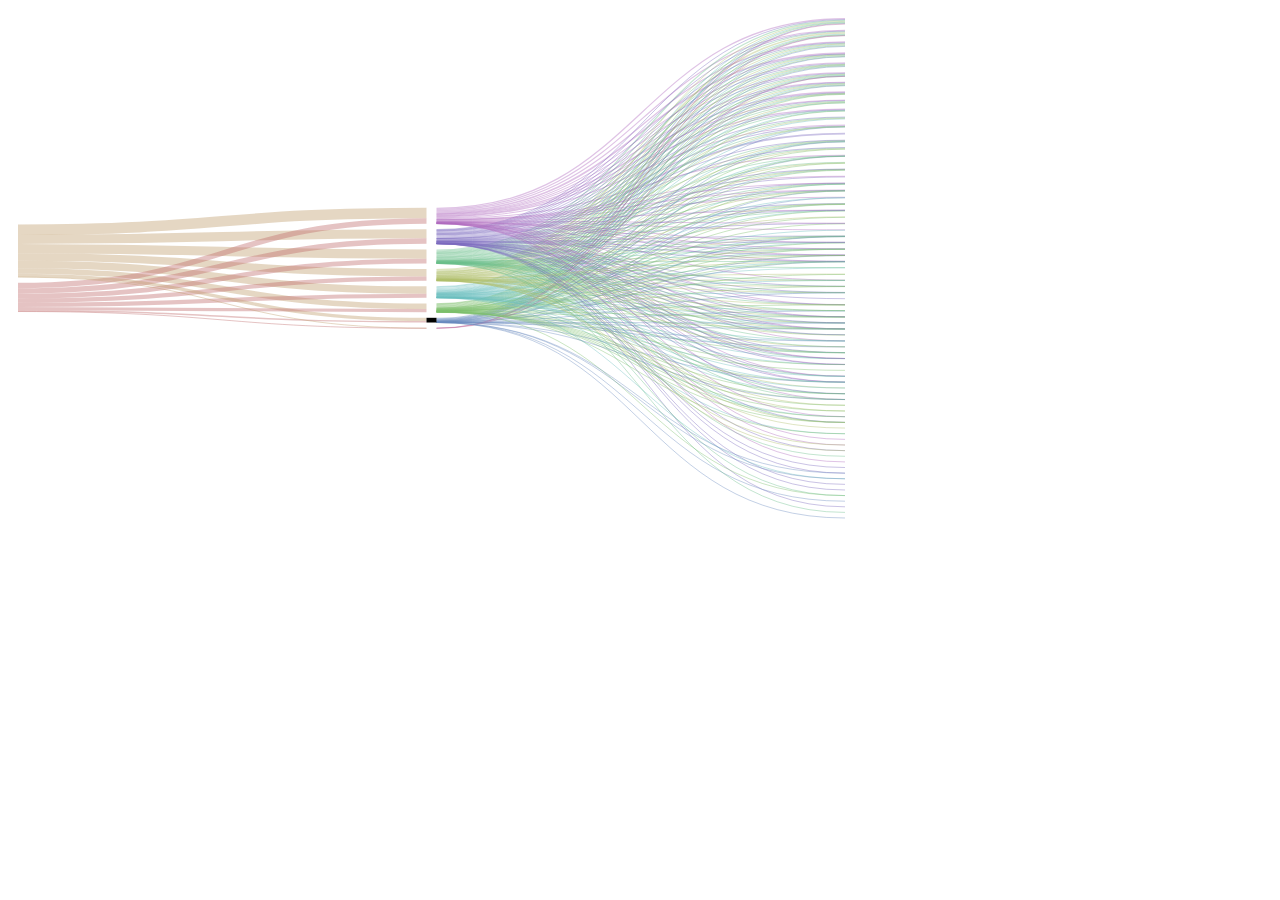
<file: sankey.html>
<!DOCTYPE html>
<meta charset="utf-8">

<body>
<svg width="847" height="520" xmlns="http://www.w3.org/2000/svg"><g transform="translate(0,10)"><g><path class="link" d="M10,211.7092298594368C214.25,211.7092298594368 214.25,194.97238775417364 418.5,194.97238775417364" style="stroke-width: 10.5764px; fill: none; stroke: rgb(191, 156, 105); stroke-opacity: 0.4;"></path><path class="link" d="M10,230.69630428707893C214.25,230.69630428707893 214.25,236.0160383673098 418.5,236.0160383673098" style="stroke-width: 9.22661px; fill: none; stroke: rgb(191, 156, 105); stroke-opacity: 0.4;"></path><path class="link" d="M10,221.54020314398784C214.25,221.54020314398784 214.25,215.7913582573547 418.5,215.7913582573547" style="stroke-width: 9.08559px; fill: none; stroke: rgb(191, 156, 105); stroke-opacity: 0.4;"></path><path class="link" d="M10,239.07176974415293C214.25,239.07176974415293 214.25,254.81542880537557 418.5,254.81542880537557" style="stroke-width: 7.52432px; fill: none; stroke: rgb(191, 156, 105); stroke-opacity: 0.4;"></path><path class="link" d="M10,246.4802542224186C214.25,246.4802542224186 214.25,272.00318427876084 418.5,272.00318427876084" style="stroke-width: 7.29265px; fill: none; stroke: rgb(191, 156, 105); stroke-opacity: 0.4;"></path><path class="link" d="M10,252.94693951819912C214.25,252.94693951819912 214.25,288.24914056966094 418.5,288.24914056966094" style="stroke-width: 5.64072px; fill: none; stroke: rgb(191, 156, 105); stroke-opacity: 0.4;"></path><path class="link" d="M10,272.94498346124607C214.25,272.94498346124607 214.25,223.07897011326932 418.5,223.07897011326932" style="stroke-width: 5.48963px; fill: none; stroke: rgb(191, 105, 105); stroke-opacity: 0.4;"></path><path class="link" d="M10,267.4956427369201C214.25,267.4956427369201 214.25,202.96508990713602 418.5,202.96508990713602" style="stroke-width: 5.40905px; fill: none; stroke: rgb(191, 105, 105); stroke-opacity: 0.4;"></path><path class="link" d="M10,278.1122880667529C214.25,278.1122880667529 214.25,243.0518322599931 418.5,243.0518322599931" style="stroke-width: 4.84498px; fill: none; stroke: rgb(191, 105, 105); stroke-opacity: 0.4;"></path><path class="link" d="M10,282.63493868638756C214.25,282.63493868638756 214.25,260.6777509894009 418.5,260.6777509894009" style="stroke-width: 4.20032px; fill: none; stroke: rgb(191, 105, 105); stroke-opacity: 0.4;"></path><path class="link" d="M10,286.83526231308616C214.25,286.83526231308616 214.25,277.7496701996998 418.5,277.7496701996998" style="stroke-width: 4.20032px; fill: none; stroke: rgb(191, 105, 105); stroke-opacity: 0.4;"></path><path class="link" d="M10,257.42929926371676C214.25,257.42929926371676 214.25,301.45313586472656 418.5,301.45313586472656" style="stroke-width: 3.324px; fill: none; stroke: rgb(191, 156, 105); stroke-opacity: 0.4;"></path><path class="link" d="M10,290.5067682169989C214.25,290.5067682169989 214.25,292.6408458484153 418.5,292.6408458484153" style="stroke-width: 3.14269px; fill: none; stroke: rgb(191, 105, 105); stroke-opacity: 0.4;"></path><path class="link" d="M428.5,219.4527914427382C632.75,219.4527914427382 632.75,115.61370799513914 837,115.61370799513914" style="stroke-width: 1.90374px; fill: none; stroke: rgb(122, 105, 191); stroke-opacity: 0.4;"></path><path class="link" d="M428.5,194.02051585315922C632.75,194.02051585315922 632.75,35.06415346923924 837,35.06415346923924" style="stroke-width: 1.68214px; fill: none; stroke: rgb(174, 105, 191); stroke-opacity: 0.4;"></path><path class="link" d="M428.5,252.59439436967526C632.75,252.59439436967526 632.75,14.916357445038711 837,14.916357445038711" style="stroke-width: 1.53105px; fill: none; stroke: rgb(174, 191, 105); stroke-opacity: 0.4;"></path><path class="link" d="M10,292.77816624534546C214.25,292.77816624534546 214.25,303.81518835983644 418.5,303.81518835983644" style="stroke-width: 1.40011px; fill: none; stroke: rgb(191, 105, 105); stroke-opacity: 0.4;"></path><path class="link" d="M428.5,197.29414937516648C632.75,197.29414937516648 632.75,74.03014667177888 837,74.03014667177888" style="stroke-width: 1.37996px; fill: none; stroke: rgb(174, 105, 191); stroke-opacity: 0.4;"></path><path class="link" d="M428.5,198.74462084337895C632.75,198.74462084337895 632.75,91.20145437058511 837,91.20145437058511" style="stroke-width: 1.29938px; fill: none; stroke: rgb(174, 105, 191); stroke-opacity: 0.4;"></path><path class="link" d="M428.5,190.2986463566002C632.75,190.2986463566002 632.75,0.6144358302844467 837,0.6144358302844467" style="stroke-width: 1.22887px; fill: none; stroke: rgb(174, 105, 191); stroke-opacity: 0.4;"></path><path class="link" d="M428.5,191.4922635023167C632.75,191.4922635023167 632.75,12.272268831109765 837,12.272268831109765" style="stroke-width: 1.15836px; fill: none; stroke: rgb(174, 105, 191); stroke-opacity: 0.4;"></path><path class="link" d="M428.5,231.9768782370793C632.75,231.9768782370793 632.75,2.3872342914329976 837,2.3872342914329976" style="stroke-width: 1.14829px; fill: none; stroke: rgb(105, 191, 139); stroke-opacity: 0.4;"></path><path class="link" d="M428.5,192.62544433685767C632.75,192.62544433685767 632.75,23.879738239288812 837,23.879738239288812" style="stroke-width: 1.108px; fill: none; stroke: rgb(174, 105, 191); stroke-opacity: 0.4;"></path><path class="link" d="M428.5,217.95195638187948C632.75,217.95195638187948 632.75,107.97992604675045 837,107.97992604675045" style="stroke-width: 1.09793px; fill: none; stroke: rgb(122, 105, 191); stroke-opacity: 0.4;"></path><path class="link" d="M428.5,300.33506410797946C632.75,300.33506410797946 632.75,5.459413442855203 837,5.459413442855203" style="stroke-width: 1.08785px; fill: none; stroke: rgb(105, 139, 191); stroke-opacity: 0.4;"></path><path class="link" d="M428.5,200.5980010527615C632.75,200.5980010527615 632.75,137.39698208355813 837,137.39698208355813" style="stroke-width: 1.05764px; fill: none; stroke: rgb(174, 105, 191); stroke-opacity: 0.4;"></path><path class="link" d="M428.5,269.5202591612999C632.75,269.5202591612999 632.75,16.21070177604774 837,16.21070177604774" style="stroke-width: 1.05764px; fill: none; stroke: rgb(105, 191, 191); stroke-opacity: 0.4;"></path><path class="link" d="M428.5,270.54767645128373C632.75,270.54767645128373 632.75,26.826008409095355 837,26.826008409095355" style="stroke-width: 1px; fill: none; stroke: rgb(105, 191, 191); stroke-opacity: 0.4;"></path><path class="link" d="M428.5,221.24573534094526C632.75,221.24573534094526 632.75,158.9485836458043 837,158.9485836458043" style="stroke-width: 1px; fill: none; stroke: rgb(122, 105, 191); stroke-opacity: 0.4;"></path><path class="link" d="M428.5,271.5348028671506C632.75,271.5348028671506 632.75,37.57226038302327 837,37.57226038302327" style="stroke-width: 1px; fill: none; stroke: rgb(105, 191, 191); stroke-opacity: 0.4;"></path><path class="link" d="M428.5,202.45641762140872C632.75,202.45641762140872 632.75,179.23605903262916 837,179.23605903262916" style="stroke-width: 1px; fill: none; stroke: rgb(174, 105, 191); stroke-opacity: 0.4;"></path><path class="link" d="M428.5,213.575360180919C632.75,213.575360180919 632.75,45.68449646155148 837,45.68449646155148" style="stroke-width: 1px; fill: none; stroke: rgb(122, 105, 191); stroke-opacity: 0.4;"></path><path class="link" d="M428.5,214.51715936340418C632.75,214.51715936340418 632.75,55.4083675047602 837,55.4083675047602" style="stroke-width: 1px; fill: none; stroke: rgb(122, 105, 191); stroke-opacity: 0.4;"></path><path class="link" d="M428.5,240.57394350179683C632.75,240.57394350179683 632.75,130.10567256516404 837,130.10567256516404" style="stroke-width: 1px; fill: none; stroke: rgb(105, 191, 139); stroke-opacity: 0.4;"></path><path class="link" d="M428.5,232.97407737147535C632.75,232.97407737147535 632.75,13.727776658586842 837,13.727776658586842" style="stroke-width: 1px; fill: none; stroke: rgb(105, 191, 139); stroke-opacity: 0.4;"></path><path class="link" d="M428.5,216.18419427999555C632.75,216.18419427999555 632.75,82.58558236559423 837,82.58558236559423" style="stroke-width: 1px; fill: none; stroke: rgb(122, 105, 191); stroke-opacity: 0.4;"></path><path class="link" d="M428.5,286.7432691495376C632.75,286.7432691495376 632.75,27.732553076728138 837,27.732553076728138" style="stroke-width: 1px; fill: none; stroke: rgb(122, 191, 105); stroke-opacity: 0.4;"></path><path class="link" d="M428.5,237.59745517640252C632.75,237.59745517640252 632.75,83.3913998479345 837,83.3913998479345" style="stroke-width: 1px; fill: none; stroke: rgb(105, 191, 139); stroke-opacity: 0.4;"></path><path class="link" d="M428.5,241.57617899545752C632.75,241.57617899545752 632.75,144.39114640533924 837,144.39114640533924" style="stroke-width: 1px; fill: none; stroke: rgb(105, 191, 139); stroke-opacity: 0.4;"></path><path class="link" d="M428.5,251.4410680980758C632.75,251.4410680980758 632.75,3.3491789109766716 837,3.3491789109766716" style="stroke-width: 1px; fill: none; stroke: rgb(174, 191, 105); stroke-opacity: 0.4;"></path><path class="link" d="M428.5,233.77485849455095C632.75,233.77485849455095 632.75,25.36546422235365 837,25.36546422235365" style="stroke-width: 1px; fill: none; stroke: rgb(105, 191, 139); stroke-opacity: 0.4;"></path><path class="link" d="M428.5,256.265900273588C632.75,256.265900273588 632.75,84.1518900968931 837,84.1518900968931" style="stroke-width: 1px; fill: none; stroke: rgb(174, 191, 105); stroke-opacity: 0.4;"></path><path class="link" d="M428.5,195.22420571740497C632.75,195.22420571740497 632.75,44.83838810509422 837,44.83838810509422" style="stroke-width: 1px; fill: none; stroke: rgb(174, 105, 191); stroke-opacity: 0.4;"></path><path class="link" d="M428.5,289.44275771537747C632.75,289.44275771537747 632.75,67.2928366724937 837,67.2928366724937" style="stroke-width: 1px; fill: none; stroke: rgb(122, 191, 105); stroke-opacity: 0.4;"></path><path class="link" d="M428.5,236.8520740052378C632.75,236.8520740052378 632.75,75.3043455657294 837,75.3043455657294" style="stroke-width: 1px; fill: none; stroke: rgb(105, 191, 139); stroke-opacity: 0.4;"></path><path class="link" d="M428.5,236.14698370819008C632.75,236.14698370819008 632.75,65.35383835561248 837,65.35383835561248" style="stroke-width: 1px; fill: none; stroke: rgb(105, 191, 139); stroke-opacity: 0.4;"></path><path class="link" d="M428.5,287.49872303923155C632.75,287.49872303923155 632.75,38.408296020951276 837,38.408296020951276" style="stroke-width: 1px; fill: none; stroke: rgb(122, 191, 105); stroke-opacity: 0.4;"></path><path class="link" d="M428.5,273.4486193877087C632.75,273.4486193877087 632.75,66.59781909397525 837,66.59781909397525" style="stroke-width: 1px; fill: none; stroke: rgb(105, 191, 191); stroke-opacity: 0.4;"></path><path class="link" d="M428.5,199.73174725924574C632.75,199.73174725924574 632.75,107.09352681617618 837,107.09352681617618" style="stroke-width: 1px; fill: none; stroke: rgb(174, 105, 191); stroke-opacity: 0.4;"></path><path class="link" d="M428.5,217.0655571513052C632.75,217.0655571513052 632.75,99.07698156367587 837,99.07698156367587" style="stroke-width: 1px; fill: none; stroke: rgb(122, 105, 191); stroke-opacity: 0.4;"></path><path class="link" d="M428.5,254.91111963140347C632.75,254.91111963140347 632.75,56.702711835769236 837,56.702711835769236" style="stroke-width: 1px; fill: none; stroke: rgb(174, 191, 105); stroke-opacity: 0.4;"></path><path class="link" d="M428.5,239.7882714565151C632.75,239.7882714565151 632.75,122.58269052059713 837,122.58269052059713" style="stroke-width: 1px; fill: none; stroke: rgb(105, 191, 139); stroke-opacity: 0.4;"></path><path class="link" d="M428.5,234.4799487915987C632.75,234.4799487915987 632.75,36.48440678186393 837,36.48440678186393" style="stroke-width: 1px; fill: none; stroke: rgb(105, 191, 139); stroke-opacity: 0.4;"></path><path class="link" d="M428.5,288.1685588214269C632.75,288.1685588214269 632.75,47.89042181945792 837,47.89042181945792" style="stroke-width: 1px; fill: none; stroke: rgb(122, 191, 105); stroke-opacity: 0.4;"></path><path class="link" d="M428.5,256.95588149284185C632.75,256.95588149284185 632.75,100.3713258946849 837,100.3713258946849" style="stroke-width: 1px; fill: none; stroke: rgb(174, 191, 105); stroke-opacity: 0.4;"></path><path class="link" d="M428.5,278.137469863076C632.75,278.137469863076 632.75,249.9116720062906 837,249.9116720062906" style="stroke-width: 1px; fill: none; stroke: rgb(105, 191, 191); stroke-opacity: 0.4;"></path><path class="link" d="M428.5,238.3126181919795C632.75,238.3126181919795 632.75,92.30441704953832 837,92.30441704953832" style="stroke-width: 1px; fill: none; stroke: rgb(105, 191, 139); stroke-opacity: 0.4;"></path><path class="link" d="M428.5,203.50901670771566C632.75,203.50901670771566 632.75,211.829719068631 837,211.829719068631" style="stroke-width: 1px; fill: none; stroke: rgb(174, 105, 191); stroke-opacity: 0.4;"></path><path class="link" d="M428.5,268.67415080484267C632.75,268.67415080484267 632.75,4.05426920802439 837,4.05426920802439" style="stroke-width: 1px; fill: none; stroke: rgb(105, 191, 191); stroke-opacity: 0.4;"></path><path class="link" d="M428.5,238.95223581858707C632.75,238.95223581858707 632.75,99.73170826807733 837,99.73170826807733" style="stroke-width: 1px; fill: none; stroke: rgb(105, 191, 139); stroke-opacity: 0.4;"></path><path class="link" d="M428.5,302.3949350472118C632.75,302.3949350472118 632.75,48.519966727536236 837,48.519966727536236" style="stroke-width: 1px; fill: none; stroke: rgb(105, 139, 191); stroke-opacity: 0.4;"></path><path class="link" d="M428.5,260.8691326414567C632.75,260.8691326414567 632.75,256.1100915642607 837,256.1100915642607" style="stroke-width: 1px; fill: none; stroke: rgb(174, 191, 105); stroke-opacity: 0.4;"></path><path class="link" d="M428.5,288.788031010976C632.75,288.788031010976 632.75,57.86611082589796 837,57.86611082589796" style="stroke-width: 1px; fill: none; stroke: rgb(122, 191, 105); stroke-opacity: 0.4;"></path><path class="link" d="M428.5,253.65202981524683C632.75,253.65202981524683 632.75,26.035300004548983 837,26.035300004548983" style="stroke-width: 1px; fill: none; stroke: rgb(174, 191, 105); stroke-opacity: 0.4;"></path><path class="link" d="M428.5,211.54067103800986C632.75,211.54067103800986 632.75,1.5209804979172286 837,1.5209804979172286" style="stroke-width: 1px; fill: none; stroke: rgb(122, 105, 191); stroke-opacity: 0.4;"></path><path class="link" d="M428.5,259.8467517107375C632.75,259.8467517107375 632.75,198.89398951137574 837,198.89398951137574" style="stroke-width: 1px; fill: none; stroke: rgb(174, 191, 105); stroke-opacity: 0.4;"></path><path class="link" d="M428.5,215.25750417530426C632.75,215.25750417530426 632.75,64.71925708826954 837,64.71925708826954" style="stroke-width: 1px; fill: none; stroke: rgb(122, 105, 191); stroke-opacity: 0.4;"></path><path class="link" d="M428.5,301.1610270273782C632.75,301.1610270273782 632.75,17.384173484705727 837,17.384173484705727" style="stroke-width: 1px; fill: none; stroke: rgb(105, 139, 191); stroke-opacity: 0.4;"></path><path class="link" d="M428.5,255.5205191024233C632.75,255.5205191024233 632.75,65.9833832636908 837,65.9833832636908" style="stroke-width: 1px; fill: none; stroke: rgb(174, 191, 105); stroke-opacity: 0.4;"></path><path class="link" d="M428.5,212.56305196872904C632.75,212.56305196872904 632.75,24.710737517952197 837,24.710737517952197" style="stroke-width: 1px; fill: none; stroke: rgb(122, 105, 191); stroke-opacity: 0.4;"></path><path class="link" d="M428.5,223.09911555032784C632.75,223.09911555032784 632.75,205.49531781051596 837,205.49531781051596" style="stroke-width: 1px; fill: none; stroke: rgb(122, 105, 191); stroke-opacity: 0.4;"></path><path class="link" d="M428.5,272.3003294753738C632.75,272.3003294753738 632.75,47.29109506696736 837,47.29109506696736" style="stroke-width: 1px; fill: none; stroke: rgb(105, 191, 191); stroke-opacity: 0.4;"></path><path class="link" d="M428.5,285.7007427817599C632.75,285.7007427817599 632.75,4.643523241985699 837,4.643523241985699" style="stroke-width: 1px; fill: none; stroke: rgb(122, 191, 105); stroke-opacity: 0.4;"></path><path class="link" d="M428.5,195.8587869847479C632.75,195.8587869847479 632.75,54.67809541138935 837,54.67809541138935" style="stroke-width: 1px; fill: none; stroke: rgb(174, 105, 191); stroke-opacity: 0.4;"></path><path class="link" d="M428.5,224.55965973706955C632.75,224.55965973706955 632.75,280.6720972699684 837,280.6720972699684" style="stroke-width: 1px; fill: none; stroke: rgb(122, 105, 191); stroke-opacity: 0.4;"></path><path class="link" d="M428.5,272.84425627595346C632.75,272.84425627595346 632.75,57.30203858825979 837,57.30203858825979" style="stroke-width: 1px; fill: none; stroke: rgb(105, 191, 191); stroke-opacity: 0.4;"></path><path class="link" d="M428.5,276.06248984604986C632.75,276.06248984604986 632.75,151.88391029431838 837,151.88391029431838" style="stroke-width: 1px; fill: none; stroke: rgb(105, 191, 191); stroke-opacity: 0.4;"></path><path class="link" d="M428.5,257.95811698650255C632.75,257.95811698650255 632.75,130.82083558074103 837,130.82083558074103" style="stroke-width: 1px; fill: none; stroke: rgb(174, 191, 105); stroke-opacity: 0.4;"></path><path class="link" d="M428.5,301.69488110942865C632.75,301.69488110942865 632.75,28.392316140394218 837,28.392316140394218" style="stroke-width: 1px; fill: none; stroke: rgb(105, 139, 191); stroke-opacity: 0.4;"></path><path class="link" d="M428.5,235.54262059643492C632.75,235.54262059643492 632.75,56.11849416107255 837,56.11849416107255" style="stroke-width: 1px; fill: none; stroke: rgb(105, 191, 139); stroke-opacity: 0.4;"></path><path class="link" d="M428.5,275.11565430430005C632.75,275.11565430430005 632.75,100.93539813232307 837,100.93539813232307" style="stroke-width: 1px; fill: none; stroke: rgb(105, 191, 191); stroke-opacity: 0.4;"></path><path class="link" d="M428.5,235.0490573885015C632.75,235.0490573885015 632.75,46.40973219565771 837,46.40973219565771" style="stroke-width: 1px; fill: none; stroke: rgb(105, 191, 139); stroke-opacity: 0.4;"></path><path class="link" d="M428.5,274.0227643438761C632.75,274.0227643438761 632.75,75.99432678498324 837,75.99432678498324" style="stroke-width: 1px; fill: none; stroke: rgb(105, 191, 191); stroke-opacity: 0.4;"></path><path class="link" d="M428.5,196.3674592704752C632.75,196.3674592704752 632.75,64.200512084013 837,64.200512084013" style="stroke-width: 1px; fill: none; stroke: rgb(174, 105, 191); stroke-opacity: 0.4;"></path><path class="link" d="M428.5,212.0594160422664C632.75,212.0594160422664 632.75,13.078086313450013 837,13.078086313450013" style="stroke-width: 1px; fill: none; stroke: rgb(122, 105, 191); stroke-opacity: 0.4;"></path><path class="link" d="M428.5,201.333309505397C632.75,201.333309505397 632.75,158.25356606728582 837,158.25356606728582" style="stroke-width: 1px; fill: none; stroke: rgb(174, 105, 191); stroke-opacity: 0.4;"></path><path class="link" d="M428.5,290.62630214256467C632.75,290.62630214256467 632.75,123.71587135513812 837,123.71587135513812" style="stroke-width: 1px; fill: none; stroke: rgb(122, 191, 105); stroke-opacity: 0.4;"></path><path class="link" d="M428.5,257.50484465268613C632.75,257.50484465268613 632.75,123.10647188411829 837,123.10647188411829" style="stroke-width: 1px; fill: none; stroke: rgb(174, 191, 105); stroke-opacity: 0.4;"></path><path class="link" d="M428.5,258.9351706838401C632.75,258.9351706838401 632.75,165.90749345273304 837,165.90749345273304" style="stroke-width: 1px; fill: none; stroke: rgb(174, 191, 105); stroke-opacity: 0.4;"></path><path class="link" d="M428.5,258.4113893203189C632.75,258.4113893203189 632.75,144.98040043930058 837,144.98040043930058" style="stroke-width: 1px; fill: none; stroke: rgb(174, 191, 105); stroke-opacity: 0.4;"></path><path class="link" d="M428.5,222.49475243857265C632.75,222.49475243857265 632.75,185.63593296118435 837,185.63593296118435" style="stroke-width: 1px; fill: none; stroke: rgb(122, 105, 191); stroke-opacity: 0.4;"></path><path class="link" d="M428.5,277.462597721616C632.75,277.462597721616 632.75,224.71508503324 837,224.71508503324" style="stroke-width: 1px; fill: none; stroke: rgb(105, 191, 191); stroke-opacity: 0.4;"></path><path class="link" d="M428.5,259.31793398795173C632.75,259.31793398795173 632.75,172.7656760743692 837,172.7656760743692" style="stroke-width: 1px; fill: none; stroke: rgb(174, 191, 105); stroke-opacity: 0.4;"></path><path class="link" d="M428.5,254.3974109864116C632.75,254.3974109864116 632.75,46.83278637388634 837,46.83278637388634" style="stroke-width: 1px; fill: none; stroke: rgb(174, 191, 105); stroke-opacity: 0.4;"></path><path class="link" d="M428.5,242.47265094456105C632.75,242.47265094456105 632.75,165.52976650788602 837,165.52976650788602" style="stroke-width: 1px; fill: none; stroke: rgb(105, 191, 139); stroke-opacity: 0.4;"></path><path class="link" d="M428.5,286.15401511557627C632.75,286.15401511557627 632.75,16.920828432360082 837,16.920828432360082" style="stroke-width: 1px; fill: none; stroke: rgb(122, 191, 105); stroke-opacity: 0.4;"></path><path class="link" d="M428.5,222.12206185299027C632.75,222.12206185299027 632.75,172.3829127702576 837,172.3829127702576" style="stroke-width: 1px; fill: none; stroke: rgb(122, 105, 191); stroke-opacity: 0.4;"></path><path class="link" d="M428.5,243.69648624586532C632.75,243.69648624586532 632.75,237.2579785678544 837,237.2579785678544" style="stroke-width: 1px; fill: none; stroke: rgb(105, 191, 139); stroke-opacity: 0.4;"></path><path class="link" d="M428.5,243.04175954146385C632.75,243.04175954146385 632.75,192.47397014576205 837,192.47397014576205" style="stroke-width: 1px; fill: none; stroke: rgb(105, 191, 139); stroke-opacity: 0.4;"></path><path class="link" d="M428.5,274.70267284460067C632.75,274.70267284460067 632.75,92.79798025747174 837,92.79798025747174" style="stroke-width: 1px; fill: none; stroke: rgb(105, 191, 191); stroke-opacity: 0.4;"></path><path class="link" d="M428.5,291.512701373139C632.75,291.512701373139 632.75,152.30696447254704 837,152.30696447254704" style="stroke-width: 1px; fill: none; stroke: rgb(122, 191, 105); stroke-opacity: 0.4;"></path><path class="link" d="M428.5,242.13017851456644C632.75,242.13017851456644 632.75,151.32991077520947 837,151.32991077520947" style="stroke-width: 1px; fill: none; stroke: rgb(105, 191, 139); stroke-opacity: 0.4;"></path><path class="link" d="M428.5,292.2933370591561C632.75,292.2933370591561 632.75,199.3422254859275 837,199.3422254859275" style="stroke-width: 1px; fill: none; stroke: rgb(122, 191, 105); stroke-opacity: 0.4;"></path><path class="link" d="M428.5,276.57116213177716C632.75,276.57116213177716 632.75,186.23022335441027 837,186.23022335441027" style="stroke-width: 1px; fill: none; stroke: rgb(105, 191, 191); stroke-opacity: 0.4;"></path><path class="link" d="M428.5,201.81679999480113C632.75,201.81679999480113 632.75,172.05051305879223 837,172.05051305879223" style="stroke-width: 1px; fill: none; stroke: rgb(174, 105, 191); stroke-opacity: 0.4;"></path><path class="link" d="M428.5,293.72869944957466C632.75,293.72869944957466 632.75,352.3687524775639 837,352.3687524775639" style="stroke-width: 1px; fill: none; stroke: rgb(122, 191, 105); stroke-opacity: 0.4;"></path><path class="link" d="M428.5,204.02272535270757C632.75,204.02272535270757 632.75,230.75234109474206 837,230.75234109474206" style="stroke-width: 1px; fill: none; stroke: rgb(174, 105, 191); stroke-opacity: 0.4;"></path><path class="link" d="M428.5,291.21051981726134C632.75,291.21051981726134 632.75,145.31783651003053 837,145.31783651003053" style="stroke-width: 1px; fill: none; stroke: rgb(122, 191, 105); stroke-opacity: 0.4;"></path><path class="link" d="M428.5,254.0801203527401C632.75,254.0801203527401 632.75,36.947751834209576 837,36.947751834209576" style="stroke-width: 1px; fill: none; stroke: rgb(174, 191, 105); stroke-opacity: 0.4;"></path><path class="link" d="M428.5,303.1403162183765C632.75,303.1403162183765 632.75,108.94690702555874 837,108.94690702555874" style="stroke-width: 1px; fill: none; stroke: rgb(105, 139, 191); stroke-opacity: 0.4;"></path><path class="link" d="M428.5,274.3954549294584C632.75,274.3954549294584 632.75,84.65552602335575 837,84.65552602335575" style="stroke-width: 1px; fill: none; stroke: rgb(105, 191, 191); stroke-opacity: 0.4;"></path><path class="link" d="M428.5,212.96596070989918C632.75,212.96596070989918 632.75,36.03113444804754 837,36.03113444804754" style="stroke-width: 1px; fill: none; stroke: rgb(122, 105, 191); stroke-opacity: 0.4;"></path><path class="link" d="M428.5,289.9262482047816C632.75,289.9262482047816 632.75,76.35694465203636 837,76.35694465203636" style="stroke-width: 1px; fill: none; stroke: rgb(122, 191, 105); stroke-opacity: 0.4;"></path><path class="link" d="M428.5,261.2821141011561C632.75,261.2821141011561 632.75,262.40420194825873 837,262.40420194825873" style="stroke-width: 1px; fill: none; stroke: rgb(174, 191, 105); stroke-opacity: 0.4;"></path><path class="link" d="M428.5,224.1768964329579C632.75,224.1768964329579 632.75,274.4082050415581 837,274.4082050415581" style="stroke-width: 1px; fill: none; stroke: rgb(122, 105, 191); stroke-opacity: 0.4;"></path><path class="link" d="M428.5,215.65537655720976C632.75,215.65537655720976 632.75,74.83596415411913 837,74.83596415411913" style="stroke-width: 1px; fill: none; stroke: rgb(122, 105, 191); stroke-opacity: 0.4;"></path><path class="link" d="M428.5,223.68836958428912C632.75,223.68836958428912 632.75,231.009195417238 837,231.009195417238" style="stroke-width: 1px; fill: none; stroke: rgb(122, 105, 191); stroke-opacity: 0.4;"></path><path class="link" d="M428.5,205.00481540930974C632.75,205.00481540930974 632.75,322.80194435960254 837,322.80194435960254" style="stroke-width: 1px; fill: none; stroke: rgb(174, 105, 191); stroke-opacity: 0.4;"></path><path class="link" d="M428.5,276.8330528135377C632.75,276.8330528135377 632.75,192.75600626458115 837,192.75600626458115" style="stroke-width: 1px; fill: none; stroke: rgb(105, 191, 191); stroke-opacity: 0.4;"></path><path class="link" d="M428.5,304.14758807130175C632.75,304.14758807130175 632.75,292.98835463767455 837,292.98835463767455" style="stroke-width: 1px; fill: none; stroke: rgb(105, 139, 191); stroke-opacity: 0.4;"></path><path class="link" d="M428.5,275.5235994047348C632.75,275.5235994047348 632.75,123.40865343999589 837,123.40865343999589" style="stroke-width: 1px; fill: none; stroke: rgb(105, 191, 191); stroke-opacity: 0.4;"></path><path class="link" d="M428.5,290.93352005770686C632.75,290.93352005770686 632.75,131.18345344779414 837,131.18345344779414" style="stroke-width: 1px; fill: none; stroke: rgb(122, 191, 105); stroke-opacity: 0.4;"></path><path class="link" d="M428.5,221.8400257341712C632.75,221.8400257341712 632.75,165.24269402980232 837,165.24269402980232" style="stroke-width: 1px; fill: none; stroke: rgb(122, 105, 191); stroke-opacity: 0.4;"></path><path class="link" d="M428.5,260.244624092643C632.75,260.244624092643 632.75,218.3051383861556 837,218.3051383861556" style="stroke-width: 1px; fill: none; stroke: rgb(174, 191, 105); stroke-opacity: 0.4;"></path><path class="link" d="M428.5,278.7317602563019C632.75,278.7317602563019 632.75,292.7818639078249 837,292.7818639078249" style="stroke-width: 1px; fill: none; stroke: rgb(105, 191, 191); stroke-opacity: 0.4;"></path><path class="link" d="M428.5,262.35485862452157C632.75,262.35485862452157 632.75,369.9315575022258 837,369.9315575022258" style="stroke-width: 1px; fill: none; stroke: rgb(174, 191, 105); stroke-opacity: 0.4;"></path><path class="link" d="M428.5,239.36521727828645C632.75,239.36521727828645 632.75,108.62458003262266 837,108.62458003262266" style="stroke-width: 1px; fill: none; stroke: rgb(105, 191, 139); stroke-opacity: 0.4;"></path><path class="link" d="M428.5,290.32915694595175C632.75,290.32915694595175 632.75,93.06490729849693 837,93.06490729849693" style="stroke-width: 1px; fill: none; stroke: rgb(122, 191, 105); stroke-opacity: 0.4;"></path><path class="link" d="M428.5,244.9656487805512C632.75,244.9656487805512 632.75,328.7183277987536 837,328.7183277987536" style="stroke-width: 1px; fill: none; stroke: rgb(105, 191, 139); stroke-opacity: 0.4;"></path><path class="link" d="M428.5,277.0345071841228C632.75,277.0345071841228 632.75,212.24270052833037 837,212.24270052833037" style="stroke-width: 1px; fill: none; stroke: rgb(105, 191, 191); stroke-opacity: 0.4;"></path><path class="link" d="M428.5,242.769796141174C632.75,242.769796141174 632.75,185.92804179853266 837,185.92804179853266" style="stroke-width: 1px; fill: none; stroke: rgb(105, 191, 139); stroke-opacity: 0.4;"></path><path class="link" d="M428.5,302.7978437883819C632.75,302.7978437883819 632.75,58.25894684853884 837,58.25894684853884" style="stroke-width: 1px; fill: none; stroke: rgb(105, 139, 191); stroke-opacity: 0.4;"></path><path class="link" d="M428.5,293.1797362897304C632.75,293.1797362897304 632.75,268.61773058402275 837,268.61773058402275" style="stroke-width: 1px; fill: none; stroke: rgb(122, 191, 105); stroke-opacity: 0.4;"></path><path class="link" d="M428.5,262.0224589130562C632.75,262.0224589130562 632.75,317.02154262059645 837,317.02154262059645" style="stroke-width: 1px; fill: none; stroke: rgb(174, 191, 105); stroke-opacity: 0.4;"></path><path class="link" d="M428.5,290.14281165316055C632.75,290.14281165316055 632.75,84.88216219026395 837,84.88216219026395" style="stroke-width: 1px; fill: none; stroke: rgb(122, 191, 105); stroke-opacity: 0.4;"></path><path class="link" d="M428.5,243.41948648631086C632.75,243.41948648631086 632.75,224.43304891442094 837,224.43304891442094" style="stroke-width: 1px; fill: none; stroke: rgb(105, 191, 139); stroke-opacity: 0.4;"></path><path class="link" d="M428.5,204.49110676431786C632.75,204.49110676431786 632.75,262.1473476257628 837,262.1473476257628" style="stroke-width: 1px; fill: none; stroke: rgb(174, 105, 191); stroke-opacity: 0.4;"></path><path class="link" d="M428.5,275.71498105679063C632.75,275.71498105679063 632.75,138.16250869178137 837,138.16250869178137" style="stroke-width: 1px; fill: none; stroke: rgb(105, 191, 191); stroke-opacity: 0.4;"></path><path class="link" d="M428.5,223.46173341738094C632.75,223.46173341738094 632.75,218.00295683027798 837,218.00295683027798" style="stroke-width: 1px; fill: none; stroke: rgb(122, 105, 191); stroke-opacity: 0.4;"></path><path class="link" d="M428.5,292.5300459445935C632.75,292.5300459445935 632.75,205.85289931830448 837,205.85289931830448" style="stroke-width: 1px; fill: none; stroke: rgb(122, 191, 105); stroke-opacity: 0.4;"></path><path class="link" d="M428.5,292.0566281737186C632.75,292.0566281737186 632.75,192.94235155737232 837,192.94235155737232" style="stroke-width: 1px; fill: none; stroke: rgb(122, 191, 105); stroke-opacity: 0.4;"></path><path class="link" d="M428.5,303.5331522410173C632.75,303.5331522410173 632.75,173.09807578583457 837,173.09807578583457" style="stroke-width: 1px; fill: none; stroke: rgb(105, 139, 191); stroke-opacity: 0.4;"></path><path class="link" d="M428.5,241.10779758384726C632.75,241.10779758384726 632.75,138.00134519531332 837,138.00134519531332" style="stroke-width: 1px; fill: none; stroke: rgb(105, 191, 139); stroke-opacity: 0.4;"></path><path class="link" d="M428.5,223.98551478090212C632.75,223.98551478090212 632.75,268.2551127169696 837,268.2551127169696" style="stroke-width: 1px; fill: none; stroke: rgb(122, 105, 191); stroke-opacity: 0.4;"></path><path class="link" d="M428.5,243.94830420909665C632.75,243.94830420909665 632.75,243.48157992214766 837,243.48157992214766" style="stroke-width: 1px; fill: none; stroke: rgb(105, 191, 139); stroke-opacity: 0.4;"></path><path class="link" d="M428.5,244.73397625437838C632.75,244.73397625437838 632.75,316.85534276486374 837,316.85534276486374" style="stroke-width: 1px; fill: none; stroke: rgb(105, 191, 139); stroke-opacity: 0.4;"></path><path class="link" d="M428.5,204.65730662005052C632.75,204.65730662005052 632.75,286.593517068384 837,286.593517068384" style="stroke-width: 1px; fill: none; stroke: rgb(174, 105, 191); stroke-opacity: 0.4;"></path><path class="link" d="M428.5,302.0172081023648C632.75,302.0172081023648 632.75,38.82631383991528 837,38.82631383991528" style="stroke-width: 1px; fill: none; stroke: rgb(105, 139, 191); stroke-opacity: 0.4;"></path><path class="link" d="M428.5,303.3870978223432C632.75,303.3870978223432 632.75,138.34885398457254 837,138.34885398457254" style="stroke-width: 1px; fill: none; stroke: rgb(105, 139, 191); stroke-opacity: 0.4;"></path><path class="link" d="M428.5,277.2007070398555C632.75,277.2007070398555 632.75,218.4814109604175 837,218.4814109604175" style="stroke-width: 1px; fill: none; stroke: rgb(105, 191, 191); stroke-opacity: 0.4;"></path><path class="link" d="M428.5,291.7443738993118C632.75,291.7443738993118 632.75,166.244929523463 837,166.244929523463" style="stroke-width: 1px; fill: none; stroke: rgb(122, 191, 105); stroke-opacity: 0.4;"></path><path class="link" d="M428.5,203.12121704433943C632.75,203.12121704433943 632.75,205.14780902125673 837,205.14780902125673" style="stroke-width: 1px; fill: none; stroke: rgb(174, 105, 191); stroke-opacity: 0.4;"></path><path class="link" d="M428.5,279.17495987158907C632.75,279.17495987158907 632.75,311.02961379247597 837,311.02961379247597" style="stroke-width: 1px; fill: none; stroke: rgb(105, 191, 191); stroke-opacity: 0.4;"></path><path class="link" d="M428.5,278.9029964712993C632.75,278.9029964712993 632.75,299.0457561362352 837,299.0457561362352" style="stroke-width: 1px; fill: none; stroke: rgb(105, 191, 191); stroke-opacity: 0.4;"></path><path class="link" d="M428.5,260.501478415139C632.75,260.501478415139 632.75,243.6276343408218 837,243.6276343408218" style="stroke-width: 1px; fill: none; stroke: rgb(174, 191, 105); stroke-opacity: 0.4;"></path><path class="link" d="M428.5,258.67328000207954C632.75,258.67328000207954 632.75,151.55654694211768 837,151.55654694211768" style="stroke-width: 1px; fill: none; stroke: rgb(174, 191, 105); stroke-opacity: 0.4;"></path><path class="link" d="M428.5,279.03897817144417C632.75,279.03897817144417 632.75,305.0830121977372 837,305.0830121977372" style="stroke-width: 1px; fill: none; stroke: rgb(105, 191, 191); stroke-opacity: 0.4;"></path><path class="link" d="M428.5,220.69173582183635C632.75,220.69173582183635 632.75,151.1032746083013 837,151.1032746083013" style="stroke-width: 1px; fill: none; stroke: rgb(122, 105, 191); stroke-opacity: 0.4;"></path><path class="link" d="M428.5,216.6626484101351C632.75,216.6626484101351 632.75,91.91661738616207 837,91.91661738616207" style="stroke-width: 1px; fill: none; stroke: rgb(122, 105, 191); stroke-opacity: 0.4;"></path><path class="link" d="M428.5,222.75664312033325C632.75,222.75664312033325 632.75,192.23222490105996 837,192.23222490105996" style="stroke-width: 1px; fill: none; stroke: rgb(122, 105, 191); stroke-opacity: 0.4;"></path><path class="link" d="M428.5,244.280703920562C632.75,244.280703920562 632.75,274.5895139750847 837,274.5895139750847" style="stroke-width: 1px; fill: none; stroke: rgb(105, 191, 139); stroke-opacity: 0.4;"></path><path class="link" d="M428.5,261.8008591054126C632.75,261.8008591054126 632.75,304.95710321612154 837,304.95710321612154" style="stroke-width: 1px; fill: none; stroke: rgb(174, 191, 105); stroke-opacity: 0.4;"></path><path class="link" d="M428.5,277.7144156848474C632.75,277.7144156848474 632.75,231.2106497878231 837,231.2106497878231" style="stroke-width: 1px; fill: none; stroke: rgb(105, 191, 191); stroke-opacity: 0.4;"></path><path class="link" d="M428.5,205.36743327636287C632.75,205.36743327636287 632.75,364.0302831408686 837,364.0302831408686" style="stroke-width: 1px; fill: none; stroke: rgb(174, 105, 191); stroke-opacity: 0.4;"></path><path class="link" d="M428.5,204.79328832019544C632.75,204.79328832019544 632.75,298.7335018618283 837,298.7335018618283" style="stroke-width: 1px; fill: none; stroke: rgb(174, 105, 191); stroke-opacity: 0.4;"></path><path class="link" d="M428.5,201.6002365464222C632.75,201.6002365464222 632.75,165.07649417406964 837,165.07649417406964" style="stroke-width: 1px; fill: none; stroke: rgb(174, 105, 191); stroke-opacity: 0.4;"></path><path class="link" d="M428.5,303.9511700599814C632.75,303.9511700599814 632.75,243.8895250225824 837,243.8895250225824" style="stroke-width: 1px; fill: none; stroke: rgb(105, 139, 191); stroke-opacity: 0.4;"></path><path class="link" d="M428.5,224.88702308927026C632.75,224.88702308927026 632.75,286.72949876852897 837,286.72949876852897" style="stroke-width: 1px; fill: none; stroke: rgb(122, 105, 191); stroke-opacity: 0.4;"></path><path class="link" d="M428.5,204.34001598637906C632.75,204.34001598637906 632.75,243.2851619108272 837,243.2851619108272" style="stroke-width: 1px; fill: none; stroke: rgb(174, 105, 191); stroke-opacity: 0.4;"></path><path class="link" d="M10,259.1517341322191C214.25,259.1517341322191 214.25,310.15462597721614 418.5,310.15462597721614" style="stroke-width: 1px; fill: none; stroke: rgb(191, 156, 105); stroke-opacity: 0.4;"></path><path class="link" d="M428.5,303.83029743763035C632.75,303.83029743763035 632.75,237.58534192005513 837,237.58534192005513" style="stroke-width: 1px; fill: none; stroke: rgb(105, 139, 191); stroke-opacity: 0.4;"></path><path class="link" d="M428.5,303.6691339411623C632.75,303.6691339411623 632.75,179.80013127026734 837,179.80013127026734" style="stroke-width: 1px; fill: none; stroke: rgb(105, 139, 191); stroke-opacity: 0.4;"></path><path class="link" d="M428.5,292.76171847076637C632.75,292.76171847076637 632.75,224.96690299647133 837,224.96690299647133" style="stroke-width: 1px; fill: none; stroke: rgb(122, 191, 105); stroke-opacity: 0.4;"></path><path class="link" d="M428.5,204.22417972329265C632.75,204.22417972329265 632.75,236.9759424490353 837,236.9759424490353" style="stroke-width: 1px; fill: none; stroke: rgb(174, 105, 191); stroke-opacity: 0.4;"></path><path class="link" d="M428.5,202.99530806272375C632.75,202.99530806272375 632.75,192.11135227870892 837,192.11135227870892" style="stroke-width: 1px; fill: none; stroke: rgb(174, 105, 191); stroke-opacity: 0.4;"></path><path class="link" d="M428.5,243.27343206763666C632.75,243.27343206763666 632.75,218.1439748896875 837,218.1439748896875" style="stroke-width: 1px; fill: none; stroke: rgb(105, 191, 139); stroke-opacity: 0.4;"></path><path class="link" d="M428.5,220.4600632956635C632.75,220.4600632956635 632.75,122.1999272164855 837,122.1999272164855" style="stroke-width: 1px; fill: none; stroke: rgb(122, 105, 191); stroke-opacity: 0.4;"></path><path class="link" d="M428.5,225.43598624911453C632.75,225.43598624911453 632.75,358.2347723240686 837,358.2347723240686" style="stroke-width: 1px; fill: none; stroke: rgb(122, 105, 191); stroke-opacity: 0.4;"></path><path class="link" d="M428.5,220.5708631994853C632.75,220.5708631994853 632.75,129.59196392017213 837,129.59196392017213" style="stroke-width: 1px; fill: none; stroke: rgb(122, 105, 191); stroke-opacity: 0.4;"></path><path class="link" d="M428.5,198.0395305463312C632.75,198.0395305463312 632.75,82.11720095398395 837,82.11720095398395" style="stroke-width: 1px; fill: none; stroke: rgb(174, 105, 191); stroke-opacity: 0.4;"></path><path class="link" d="M428.5,279.39152331996803C632.75,279.39152331996803 632.75,340.69211273646516 837,340.69211273646516" style="stroke-width: 1px; fill: none; stroke: rgb(105, 191, 191); stroke-opacity: 0.4;"></path><path class="link" d="M428.5,302.94893456632064C632.75,302.94893456632064 632.75,67.70581813219309 837,67.70581813219309" style="stroke-width: 1px; fill: none; stroke: rgb(105, 139, 191); stroke-opacity: 0.4;"></path><path class="link" d="M428.5,261.4533503161534C632.75,261.4533503161534 632.75,268.46663980608395 837,268.46663980608395" style="stroke-width: 1px; fill: none; stroke: rgb(174, 191, 105); stroke-opacity: 0.4;"></path><path class="link" d="M428.5,310.1495896179515C632.75,310.1495896179515 632.75,6.058740195345764 837,6.058740195345764" style="stroke-width: 1px; fill: none; stroke: rgb(191, 105, 156); stroke-opacity: 0.4;"></path><path class="link" d="M10,293.5285837757748C214.25,293.5285837757748 214.25,310.2654258810379 418.5,310.2654258810379" style="stroke-width: 1px; fill: none; stroke: rgb(191, 105, 105); stroke-opacity: 0.4;"></path><path class="link" d="M428.5,293.4768814863433C632.75,293.4768814863433 632.75,334.8059474529019 837,334.8059474529019" style="stroke-width: 1px; fill: none; stroke: rgb(122, 191, 105); stroke-opacity: 0.4;"></path><path class="link" d="M428.5,279.49728686452517C632.75,279.49728686452517 632.75,346.5379871459115 837,346.5379871459115" style="stroke-width: 1px; fill: none; stroke: rgb(105, 191, 191); stroke-opacity: 0.4;"></path><path class="link" d="M428.5,245.16206679187164C632.75,245.16206679187164 632.75,340.586349191908 837,340.586349191908" style="stroke-width: 1px; fill: none; stroke: rgb(105, 191, 139); stroke-opacity: 0.4;"></path><path class="link" d="M428.5,205.17605162430706C632.75,205.17605162430706 632.75,346.3768236494434 837,346.3768236494434" style="stroke-width: 1px; fill: none; stroke: rgb(174, 105, 191); stroke-opacity: 0.4;"></path><path class="link" d="M428.5,244.5879218357042C632.75,244.5879218357042 632.75,304.84630331229977 837,304.84630331229977" style="stroke-width: 1px; fill: none; stroke: rgb(105, 191, 139); stroke-opacity: 0.4;"></path><path class="link" d="M428.5,255.84788245462403C632.75,255.84788245462403 632.75,75.70725430689953 837,75.70725430689953" style="stroke-width: 1px; fill: none; stroke: rgb(174, 191, 105); stroke-opacity: 0.4;"></path><path class="link" d="M428.5,262.5059494024603C632.75,262.5059494024603 632.75,387.2123264080686 837,387.2123264080686" style="stroke-width: 1px; fill: none; stroke: rgb(174, 191, 105); stroke-opacity: 0.4;"></path><path class="link" d="M428.5,278.58570583762776C632.75,278.58570583762776 632.75,274.7506774715527 837,274.7506774715527" style="stroke-width: 1px; fill: none; stroke: rgb(105, 191, 191); stroke-opacity: 0.4;"></path><path class="link" d="M428.5,262.1584406132011C632.75,262.1584406132011 632.75,328.85934585816307 837,328.85934585816307" style="stroke-width: 1px; fill: none; stroke: rgb(174, 191, 105); stroke-opacity: 0.4;"></path><path class="link" d="M428.5,244.39150382438376C632.75,244.39150382438376 632.75,286.8352623130861 837,286.8352623130861" style="stroke-width: 1px; fill: none; stroke: rgb(105, 191, 139); stroke-opacity: 0.4;"></path><path class="link" d="M428.5,225.18416828588323C632.75,225.18416828588323 632.75,334.5793112859937 837,334.5793112859937" style="stroke-width: 1px; fill: none; stroke: rgb(122, 105, 191); stroke-opacity: 0.4;"></path><path class="link" d="M428.5,261.6950955608554C632.75,261.6950955608554 632.75,298.9299198731487 837,298.9299198731487" style="stroke-width: 1px; fill: none; stroke: rgb(174, 191, 105); stroke-opacity: 0.4;"></path><path class="link" d="M428.5,225.27482275264651C632.75,225.27482275264651 632.75,340.4906583658801 837,340.4906583658801" style="stroke-width: 1px; fill: none; stroke: rgb(122, 105, 191); stroke-opacity: 0.4;"></path><path class="link" d="M428.5,292.968209200616C632.75,292.968209200616 632.75,243.78376147802524 837,243.78376147802524" style="stroke-width: 1px; fill: none; stroke: rgb(122, 191, 105); stroke-opacity: 0.4;"></path><path class="link" d="M428.5,293.32075434913986C632.75,293.32075434913986 632.75,286.97628037249564 837,286.97628037249564" style="stroke-width: 1px; fill: none; stroke: rgb(122, 191, 105); stroke-opacity: 0.4;"></path><path class="link" d="M428.5,291.9307191921029C632.75,291.9307191921029 632.75,186.43167772499535 837,186.43167772499535" style="stroke-width: 1px; fill: none; stroke: rgb(122, 191, 105); stroke-opacity: 0.4;"></path><path class="link" d="M428.5,292.6559549262092C632.75,292.6559549262092 632.75,218.59724722350393 837,218.59724722350393" style="stroke-width: 1px; fill: none; stroke: rgb(122, 191, 105); stroke-opacity: 0.4;"></path><path class="link" d="M428.5,262.68725833598694C632.75,262.68725833598694 632.75,410.0619699638033 837,410.0619699638033" style="stroke-width: 1px; fill: none; stroke: rgb(174, 191, 105); stroke-opacity: 0.4;"></path><path class="link" d="M428.5,205.26670609107035C632.75,205.26670609107035 632.75,358.13908149804075 837,358.13908149804075" style="stroke-width: 1px; fill: none; stroke: rgb(174, 105, 191); stroke-opacity: 0.4;"></path><path class="link" d="M428.5,205.4681604616554C632.75,205.4681604616554 632.75,381.452070106121 837,381.452070106121" style="stroke-width: 1px; fill: none; stroke: rgb(174, 105, 191); stroke-opacity: 0.4;"></path><path class="link" d="M428.5,310.2452804439794C632.75,310.2452804439794 632.75,17.70650047764183 837,17.70650047764183" style="stroke-width: 1px; fill: none; stroke: rgb(191, 105, 156); stroke-opacity: 0.4;"></path><path class="link" d="M428.5,244.17494037600483C632.75,244.17494037600483 632.75,268.3709489800561 837,268.3709489800561" style="stroke-width: 1px; fill: none; stroke: rgb(105, 191, 139); stroke-opacity: 0.4;"></path><path class="link" d="M428.5,262.59660386922366C632.75,262.59660386922366 632.75,392.9423645544285 837,392.9423645544285" style="stroke-width: 1px; fill: none; stroke: rgb(174, 191, 105); stroke-opacity: 0.4;"></path><path class="link" d="M428.5,278.5000877301291C632.75,278.5000877301291 632.75,262.5603290854622 837,262.5603290854622" style="stroke-width: 1px; fill: none; stroke: rgb(105, 191, 191); stroke-opacity: 0.4;"></path><path class="link" d="M428.5,261.8965499314405C632.75,261.8965499314405 632.75,310.92385024791884 837,310.92385024791884" style="stroke-width: 1px; fill: none; stroke: rgb(174, 191, 105); stroke-opacity: 0.4;"></path><path class="link" d="M428.5,276.35963504266283C632.75,276.35963504266283 632.75,166.13916597890585 837,166.13916597890585" style="stroke-width: 1px; fill: none; stroke: rgb(105, 191, 191); stroke-opacity: 0.4;"></path><path class="link" d="M428.5,292.8574092967943C632.75,292.8574092967943 632.75,231.306340613851 837,231.306340613851" style="stroke-width: 1px; fill: none; stroke: rgb(122, 191, 105); stroke-opacity: 0.4;"></path><path class="link" d="M428.5,293.04879094885007C632.75,293.04879094885007 632.75,256.44249127572607 837,256.44249127572607" style="stroke-width: 1px; fill: none; stroke: rgb(122, 191, 105); stroke-opacity: 0.4;"></path><path class="link" d="M428.5,279.7541411870211C632.75,279.7541411870211 632.75,398.69758449711145 837,398.69758449711145" style="stroke-width: 1px; fill: none; stroke: rgb(105, 191, 191); stroke-opacity: 0.4;"></path><path class="link" d="M428.5,225.01293207088594C632.75,225.01293207088594 632.75,304.7606852048011 837,304.7606852048011" style="stroke-width: 1px; fill: none; stroke: rgb(122, 105, 191); stroke-opacity: 0.4;"></path><path class="link" d="M428.5,279.68363215731637C632.75,279.68363215731637 632.75,375.7673591931428 837,375.7673591931428" style="stroke-width: 1px; fill: none; stroke: rgb(105, 191, 191); stroke-opacity: 0.4;"></path><path class="link" d="M428.5,294.0762082388339C632.75,294.0762082388339 632.75,393.01790994339785 837,393.01790994339785" style="stroke-width: 1px; fill: none; stroke: rgb(122, 191, 105); stroke-opacity: 0.4;"></path><path class="link" d="M428.5,245.24768489937028C632.75,245.24768489937028 632.75,358.3254267908319 837,358.3254267908319" style="stroke-width: 1px; fill: none; stroke: rgb(105, 191, 139); stroke-opacity: 0.4;"></path><path class="link" d="M428.5,291.85013744386896C632.75,291.85013744386896 632.75,172.9872758820128 837,172.9872758820128" style="stroke-width: 1px; fill: none; stroke: rgb(122, 191, 105); stroke-opacity: 0.4;"></path><path class="link" d="M428.5,225.07840474132607C632.75,225.07840474132607 632.75,310.8382321404202 837,310.8382321404202" style="stroke-width: 1px; fill: none; stroke: rgb(122, 105, 191); stroke-opacity: 0.4;"></path><path class="link" d="M428.5,245.4239574736322C632.75,245.4239574736322 632.75,438.2790337988446 837,438.2790337988446" style="stroke-width: 1px; fill: none; stroke: rgb(105, 191, 139); stroke-opacity: 0.4;"></path><path class="link" d="M428.5,205.56888764694793C632.75,205.56888764694793 632.75,421.3608827600549 837,421.3608827600549" style="stroke-width: 1px; fill: none; stroke: rgb(174, 105, 191); stroke-opacity: 0.4;"></path><path class="link" d="M428.5,225.35036814161592C632.75,225.35036814161592 632.75,346.45740539767746 837,346.45740539767746" style="stroke-width: 1px; fill: none; stroke: rgb(122, 105, 191); stroke-opacity: 0.4;"></path><path class="link" d="M428.5,244.83973979893554C632.75,244.83973979893554 632.75,322.9429624190121 837,322.9429624190121" style="stroke-width: 1px; fill: none; stroke: rgb(105, 191, 139); stroke-opacity: 0.4;"></path><path class="link" d="M428.5,275.3876177045899C632.75,275.3876177045899 632.75,108.78070716982609 837,108.78070716982609" style="stroke-width: 1px; fill: none; stroke: rgb(105, 191, 191); stroke-opacity: 0.4;"></path><path class="link" d="M428.5,260.40075122984643C632.75,260.40075122984643 632.75,237.46446929770408 837,237.46446929770408" style="stroke-width: 1px; fill: none; stroke: rgb(174, 191, 105); stroke-opacity: 0.4;"></path><path class="link" d="M428.5,244.5073400874702C632.75,244.5073400874702 632.75,298.85437448417935 837,298.85437448417935" style="stroke-width: 1px; fill: none; stroke: rgb(105, 191, 139); stroke-opacity: 0.4;"></path><path class="link" d="M428.5,294.0107355683937C632.75,294.0107355683937 632.75,387.29290815630264 837,387.29290815630264" style="stroke-width: 1px; fill: none; stroke: rgb(122, 191, 105); stroke-opacity: 0.4;"></path><path class="link" d="M428.5,244.05406775365378C632.75,244.05406775365378 632.75,249.55912685776673 837,249.55912685776673" style="stroke-width: 1px; fill: none; stroke: rgb(105, 191, 139); stroke-opacity: 0.4;"></path><path class="link" d="M428.5,279.2756870568816C632.75,279.2756870568816 632.75,323.0033987301876 837,323.0033987301876" style="stroke-width: 1px; fill: none; stroke: rgb(105, 191, 191); stroke-opacity: 0.4;"></path><path class="link" d="M428.5,223.87975123634496C632.75,223.87975123634496 632.75,243.3758163775905 837,243.3758163775905" style="stroke-width: 1px; fill: none; stroke: rgb(122, 105, 191); stroke-opacity: 0.4;"></path><path class="link" d="M428.5,245.08652140290224C632.75,245.08652140290224 632.75,334.6498203156985 837,334.6498203156985" style="stroke-width: 1px; fill: none; stroke: rgb(105, 191, 139); stroke-opacity: 0.4;"></path><path class="link" d="M428.5,244.10946770556467C632.75,244.10946770556467 632.75,262.2631838888492 837,262.2631838888492" style="stroke-width: 1px; fill: none; stroke: rgb(105, 191, 139); stroke-opacity: 0.4;"></path><path class="link" d="M428.5,261.5339320643874C632.75,261.5339320643874 632.75,274.68016844184797 837,274.68016844184797" style="stroke-width: 1px; fill: none; stroke: rgb(174, 191, 105); stroke-opacity: 0.4;"></path><path class="link" d="M428.5,225.51656799734857C632.75,225.51656799734857 632.75,364.11590124836727 837,364.11590124836727" style="stroke-width: 1px; fill: none; stroke: rgb(122, 105, 191); stroke-opacity: 0.4;"></path><path class="link" d="M428.5,293.55242687531273C632.75,293.55242687531273 632.75,346.61353253488085 837,346.61353253488085" style="stroke-width: 1px; fill: none; stroke: rgb(122, 191, 105); stroke-opacity: 0.4;"></path><path class="link" d="M428.5,259.52946107706606C632.75,259.52946107706606 632.75,186.0489144208837 837,186.0489144208837" style="stroke-width: 1px; fill: none; stroke: rgb(174, 191, 105); stroke-opacity: 0.4;"></path><path class="link" d="M428.5,262.2289496429059C632.75,262.2289496429059 632.75,334.70018390834474 837,334.70018390834474" style="stroke-width: 1px; fill: none; stroke: rgb(174, 191, 105); stroke-opacity: 0.4;"></path><path class="link" d="M428.5,203.85148913771027C632.75,203.85148913771027 632.75,224.28699449574674 837,224.28699449574674" style="stroke-width: 1px; fill: none; stroke: rgb(174, 105, 191); stroke-opacity: 0.4;"></path><path class="link" d="M428.5,304.36918787894535C632.75,304.36918787894535 632.75,328.92985488786786 837,328.92985488786786" style="stroke-width: 1px; fill: none; stroke: rgb(105, 139, 191); stroke-opacity: 0.4;"></path><path class="link" d="M428.5,223.82435128443404C632.75,223.82435128443404 632.75,237.0565241972693 837,237.0565241972693" style="stroke-width: 1px; fill: none; stroke: rgb(122, 105, 191); stroke-opacity: 0.4;"></path><path class="link" d="M428.5,261.5842956570337C632.75,261.5842956570337 632.75,286.9057713427909 837,286.9057713427909" style="stroke-width: 1px; fill: none; stroke: rgb(174, 191, 105); stroke-opacity: 0.4;"></path><path class="link" d="M428.5,279.809541138932C632.75,279.809541138932 632.75,415.7013536433998 837,415.7013536433998" style="stroke-width: 1px; fill: none; stroke: rgb(105, 191, 191); stroke-opacity: 0.4;"></path><path class="link" d="M428.5,261.6296228904153C632.75,261.6296228904153 632.75,292.66099128547387 837,292.66099128547387" style="stroke-width: 1px; fill: none; stroke: rgb(174, 191, 105); stroke-opacity: 0.4;"></path><path class="link" d="M428.5,293.89993566457196C632.75,293.89993566457196 632.75,364.19144663733664 837,364.19144663733664" style="stroke-width: 1px; fill: none; stroke: rgb(122, 191, 105); stroke-opacity: 0.4;"></path><path class="link" d="M428.5,304.27349705291743C632.75,304.27349705291743 632.75,305.16863030523587 837,305.16863030523587" style="stroke-width: 1px; fill: none; stroke: rgb(105, 139, 191); stroke-opacity: 0.4;"></path><path class="link" d="M428.5,303.7497156893963C632.75,303.7497156893963 632.75,218.6627198939441 837,218.6627198939441" style="stroke-width: 1px; fill: none; stroke: rgb(105, 139, 191); stroke-opacity: 0.4;"></path><path class="link" d="M428.5,304.41451511232697C632.75,304.41451511232697 632.75,364.2317375114537 837,364.2317375114537" style="stroke-width: 1px; fill: none; stroke: rgb(105, 139, 191); stroke-opacity: 0.4;"></path><path class="link" d="M428.5,244.45697649482392C632.75,244.45697649482392 632.75,292.62070041135684 837,292.62070041135684" style="stroke-width: 1px; fill: none; stroke: rgb(105, 191, 139); stroke-opacity: 0.4;"></path><path class="link" d="M428.5,245.3433757253982C632.75,245.3433757253982 632.75,381.5125064172965 837,381.5125064172965" style="stroke-width: 1px; fill: none; stroke: rgb(105, 191, 139); stroke-opacity: 0.4;"></path><path class="link" d="M428.5,277.7949974330814C632.75,277.7949974330814 632.75,243.7182888075851 837,243.7182888075851" style="stroke-width: 1px; fill: none; stroke: rgb(105, 191, 191); stroke-opacity: 0.4;"></path><path class="link" d="M428.5,204.87387006842948C632.75,204.87387006842948 632.75,310.7878685477739 837,310.7878685477739" style="stroke-width: 1px; fill: none; stroke: rgb(174, 105, 191); stroke-opacity: 0.4;"></path><path class="link" d="M428.5,225.68276785308126C632.75,225.68276785308126 632.75,449.52758300244994 837,449.52758300244994" style="stroke-width: 1px; fill: none; stroke: rgb(122, 105, 191); stroke-opacity: 0.4;"></path><path class="link" d="M428.5,205.64946939518197C632.75,205.64946939518197 632.75,443.90834475991187 837,443.90834475991187" style="stroke-width: 1px; fill: none; stroke: rgb(174, 105, 191); stroke-opacity: 0.4;"></path><path class="link" d="M428.5,245.3030848512812C632.75,245.3030848512812 632.75,375.7119592412319 837,375.7119592412319" style="stroke-width: 1px; fill: none; stroke: rgb(105, 191, 139); stroke-opacity: 0.4;"></path><path class="link" d="M428.5,303.29644335557987C632.75,303.29644335557987 632.75,123.93747116278168 837,123.93747116278168" style="stroke-width: 1px; fill: none; stroke: rgb(105, 139, 191); stroke-opacity: 0.4;"></path><path class="link" d="M428.5,279.6282322054054C632.75,279.6282322054054 632.75,370.0524301245768 837,370.0524301245768" style="stroke-width: 1px; fill: none; stroke: rgb(105, 191, 191); stroke-opacity: 0.4;"></path><path class="link" d="M428.5,225.60218610484725C632.75,225.60218610484725 632.75,404.36214997303114 837,404.36214997303114" style="stroke-width: 1px; fill: none; stroke: rgb(122, 105, 191); stroke-opacity: 0.4;"></path><path class="link" d="M428.5,304.31378792703447C632.75,304.31378792703447 632.75,311.150486414827 837,311.150486414827" style="stroke-width: 1px; fill: none; stroke: rgb(105, 139, 191); stroke-opacity: 0.4;"></path><path class="link" d="M428.5,225.56189523073022C632.75,225.56189523073022 632.75,375.6716683671149 837,375.6716683671149" style="stroke-width: 1px; fill: none; stroke: rgb(122, 105, 191); stroke-opacity: 0.4;"></path><path class="link" d="M428.5,225.64247697896425C632.75,225.64247697896425 632.75,432.62957740071874 837,432.62957740071874" style="stroke-width: 1px; fill: none; stroke: rgb(122, 105, 191); stroke-opacity: 0.4;"></path><path class="link" d="M428.5,293.9351901794243C632.75,293.9351901794243 632.75,375.81772278578904 837,375.81772278578904" style="stroke-width: 1px; fill: none; stroke: rgb(122, 191, 105); stroke-opacity: 0.4;"></path><path class="link" d="M428.5,225.8086768346969C632.75,225.8086768346969 632.75,488.80685074830546 837,488.80685074830546" style="stroke-width: 1px; fill: none; stroke: rgb(122, 105, 191); stroke-opacity: 0.4;"></path><path class="link" d="M428.5,224.96256847823966C632.75,224.96256847823966 632.75,298.8090472507977 837,298.8090472507977" style="stroke-width: 1px; fill: none; stroke: rgb(122, 105, 191); stroke-opacity: 0.4;"></path><path class="link" d="M428.5,225.77845867910915C632.75,225.77845867910915 632.75,471.97935417627906 837,471.97935417627906" style="stroke-width: 1px; fill: none; stroke: rgb(122, 105, 191); stroke-opacity: 0.4;"></path><path class="link" d="M428.5,245.37863024025057C632.75,245.37863024025057 632.75,404.39740448788353 837,404.39740448788353" style="stroke-width: 1px; fill: none; stroke: rgb(105, 191, 139); stroke-opacity: 0.4;"></path><path class="link" d="M428.5,310.30068039589025C632.75,310.30068039589025 632.75,58.369746752360626 837,58.369746752360626" style="stroke-width: 1px; fill: none; stroke: rgb(191, 105, 156); stroke-opacity: 0.4;"></path><path class="link" d="M428.5,304.4900605012964C632.75,304.4900605012964 632.75,483.19768522429666 837,483.19768522429666" style="stroke-width: 1px; fill: none; stroke: rgb(105, 139, 191); stroke-opacity: 0.4;"></path><path class="link" d="M428.5,205.61421488032957C632.75,205.61421488032957 632.75,426.98515736185755 837,426.98515736185755" style="stroke-width: 1px; fill: none; stroke: rgb(174, 105, 191); stroke-opacity: 0.4;"></path><path class="link" d="M428.5,279.32101429026324C632.75,279.32101429026324 632.75,334.7404747824617 837,334.7404747824617" style="stroke-width: 1px; fill: none; stroke: rgb(105, 191, 191); stroke-opacity: 0.4;"></path><path class="link" d="M428.5,225.7482405235214C632.75,225.7482405235214 632.75,466.37018865227026 837,466.37018865227026" style="stroke-width: 1px; fill: none; stroke: rgb(122, 105, 191); stroke-opacity: 0.4;"></path><path class="link" d="M428.5,292.9077728894405C632.75,292.9077728894405 632.75,237.50979653108573 837,237.50979653108573" style="stroke-width: 1px; fill: none; stroke: rgb(122, 191, 105); stroke-opacity: 0.4;"></path><path class="link" d="M428.5,304.0267154489507C632.75,304.0267154489507 632.75,274.8111137827282 837,274.8111137827282" style="stroke-width: 1px; fill: none; stroke: rgb(105, 139, 191); stroke-opacity: 0.4;"></path><path class="link" d="M428.5,293.3811906603154C632.75,293.3811906603154 632.75,299.1313742437338 837,299.1313742437338" style="stroke-width: 1px; fill: none; stroke: rgb(122, 191, 105); stroke-opacity: 0.4;"></path><path class="link" d="M428.5,294.1769354241264C632.75,294.1769354241264 632.75,415.7366081582522 837,415.7366081582522" style="stroke-width: 1px; fill: none; stroke: rgb(122, 191, 105); stroke-opacity: 0.4;"></path><path class="link" d="M428.5,257.2933175635718C632.75,257.2933175635718 632.75,108.73537993644445 837,108.73537993644445" style="stroke-width: 1px; fill: none; stroke: rgb(174, 191, 105); stroke-opacity: 0.4;"></path><path class="link" d="M428.5,293.41140881590314C632.75,293.41140881590314 632.75,311.1152318999746 837,311.1152318999746" style="stroke-width: 1px; fill: none; stroke: rgb(122, 191, 105); stroke-opacity: 0.4;"></path><path class="link" d="M428.5,279.56275953496527C632.75,279.56275953496527 632.75,358.37579038347815 837,358.37579038347815" style="stroke-width: 1px; fill: none; stroke: rgb(105, 191, 191); stroke-opacity: 0.4;"></path><path class="link" d="M428.5,262.74265828789777C632.75,262.74265828789777 632.75,427.0153755174453 837,427.0153755174453" style="stroke-width: 1px; fill: none; stroke: rgb(174, 191, 105); stroke-opacity: 0.4;"></path><path class="link" d="M428.5,223.56246060267347C632.75,223.56246060267347 632.75,224.32728536986377 837,224.32728536986377" style="stroke-width: 1px; fill: none; stroke: rgb(122, 105, 191); stroke-opacity: 0.4;"></path><path class="link" d="M428.5,225.71802236793363C632.75,225.71802236793363 632.75,455.1417848857234 837,455.1417848857234" style="stroke-width: 1px; fill: none; stroke: rgb(122, 105, 191); stroke-opacity: 0.4;"></path><path class="link" d="M428.5,205.5235604135663C632.75,205.5235604135663 632.75,398.64722090446514 837,398.64722090446514" style="stroke-width: 1px; fill: none; stroke: rgb(174, 105, 191); stroke-opacity: 0.4;"></path><path class="link" d="M428.5,293.96540833501206C632.75,293.96540833501206 632.75,381.5477609321489 837,381.5477609321489" style="stroke-width: 1px; fill: none; stroke: rgb(122, 191, 105); stroke-opacity: 0.4;"></path><path class="link" d="M428.5,225.1237319747077C632.75,225.1237319747077 632.75,316.76468829810045 837,316.76468829810045" style="stroke-width: 1px; fill: none; stroke: rgb(122, 105, 191); stroke-opacity: 0.4;"></path><path class="link" d="M428.5,291.0543926800579C632.75,291.0543926800579 632.75,138.2632358770739 837,138.2632358770739" style="stroke-width: 1px; fill: none; stroke: rgb(122, 191, 105); stroke-opacity: 0.4;"></path><path class="link" d="M428.5,294.12657183148013C632.75,294.12657183148013 632.75,398.7479480897577 837,398.7479480897577" style="stroke-width: 1px; fill: none; stroke: rgb(122, 191, 105); stroke-opacity: 0.4;"></path><path class="link" d="M428.5,279.592977690553C632.75,279.592977690553 632.75,364.15619212248424 837,364.15619212248424" style="stroke-width: 1px; fill: none; stroke: rgb(105, 191, 191); stroke-opacity: 0.4;"></path><path class="link" d="M428.5,294.1517536278033C632.75,294.1517536278033 632.75,404.43265900273593 837,404.43265900273593" style="stroke-width: 1px; fill: none; stroke: rgb(122, 191, 105); stroke-opacity: 0.4;"></path><path class="link" d="M428.5,244.6483581468797C632.75,244.6483581468797 632.75,310.8785230145372 837,310.8785230145372" style="stroke-width: 1px; fill: none; stroke: rgb(105, 191, 139); stroke-opacity: 0.4;"></path><path class="link" d="M428.5,276.4049622760445C632.75,276.4049622760445 632.75,179.72962224056255 837,179.72962224056255" style="stroke-width: 1px; fill: none; stroke: rgb(105, 191, 191); stroke-opacity: 0.4;"></path><path class="link" d="M428.5,262.76784008422095C632.75,262.76784008422095 632.75,432.65979555630656 837,432.65979555630656" style="stroke-width: 1px; fill: none; stroke: rgb(174, 191, 105); stroke-opacity: 0.4;"></path><path class="link" d="M428.5,279.8397592945198C632.75,279.8397592945198 632.75,460.7559867689969 837,460.7559867689969" style="stroke-width: 1px; fill: none; stroke: rgb(105, 191, 191); stroke-opacity: 0.4;"></path><path class="link" d="M428.5,260.36046035572946C632.75,260.36046035572946 632.75,231.1401407581183 837,231.1401407581183" style="stroke-width: 1px; fill: none; stroke: rgb(174, 191, 105); stroke-opacity: 0.4;"></path><path class="link" d="M428.5,304.4447332679148C632.75,304.4447332679148 632.75,381.57294272847207 837,381.57294272847207" style="stroke-width: 1px; fill: none; stroke: rgb(105, 139, 191); stroke-opacity: 0.4;"></path><path class="link" d="M428.5,294.20211722044957C632.75,294.20211722044957 632.75,477.59355605955255 837,477.59355605955255" style="stroke-width: 1px; fill: none; stroke: rgb(122, 191, 105); stroke-opacity: 0.4;"></path><path class="link" d="M428.5,242.66403259661686C632.75,242.66403259661686 632.75,172.56925806304878 837,172.56925806304878" style="stroke-width: 1px; fill: none; stroke: rgb(105, 191, 139); stroke-opacity: 0.4;"></path><path class="link" d="M428.5,304.51020593835494C632.75,304.51020593835494 632.75,499.99496364073536 837,499.99496364073536" style="stroke-width: 1px; fill: none; stroke: rgb(105, 139, 191); stroke-opacity: 0.4;"></path><path class="link" d="M428.5,245.4592119884846C632.75,245.4592119884846 632.75,477.57844698175865 837,477.57844698175865" style="stroke-width: 1px; fill: none; stroke: rgb(105, 191, 139); stroke-opacity: 0.4;"></path><path class="link" d="M428.5,262.64193110260527C632.75,262.64193110260527 632.75,404.4175499249421 837,404.4175499249421" style="stroke-width: 1px; fill: none; stroke: rgb(174, 191, 105); stroke-opacity: 0.4;"></path><path class="link" d="M428.5,304.3389697233576C632.75,304.3389697233576 632.75,323.03865324504 837,323.03865324504" style="stroke-width: 1px; fill: none; stroke: rgb(105, 139, 191); stroke-opacity: 0.4;"></path><path class="link" d="M428.5,304.4699150642379C632.75,304.4699150642379 632.75,460.77109584679073 837,460.77109584679073" style="stroke-width: 1px; fill: none; stroke: rgb(105, 139, 191); stroke-opacity: 0.4;"></path><path class="link" d="M428.5,304.45984234570864C632.75,304.45984234570864 632.75,455.1619303227819 837,455.1619303227819" style="stroke-width: 1px; fill: none; stroke: rgb(105, 139, 191); stroke-opacity: 0.4;"></path><path class="link" d="M428.5,205.12065167239618C632.75,205.12065167239618 632.75,340.44029477323386 837,340.44029477323386" style="stroke-width: 1px; fill: none; stroke: rgb(174, 105, 191); stroke-opacity: 0.4;"></path><path class="link" d="M428.5,245.46928470701386C632.75,245.46928470701386 632.75,494.40594355378505 837,494.40594355378505" style="stroke-width: 1px; fill: none; stroke: rgb(105, 191, 139); stroke-opacity: 0.4;"></path><path class="link" d="M428.5,243.51517731233875C632.75,243.51517731233875 632.75,231.12503168032444 837,231.12503168032444" style="stroke-width: 1px; fill: none; stroke: rgb(105, 191, 139); stroke-opacity: 0.4;"></path></g><g><g class="node" transform="translate(418.5,299.7911373073998)"><rect height="4.724104990219718" width="10"><title>1

</body>
</html>
</file>
